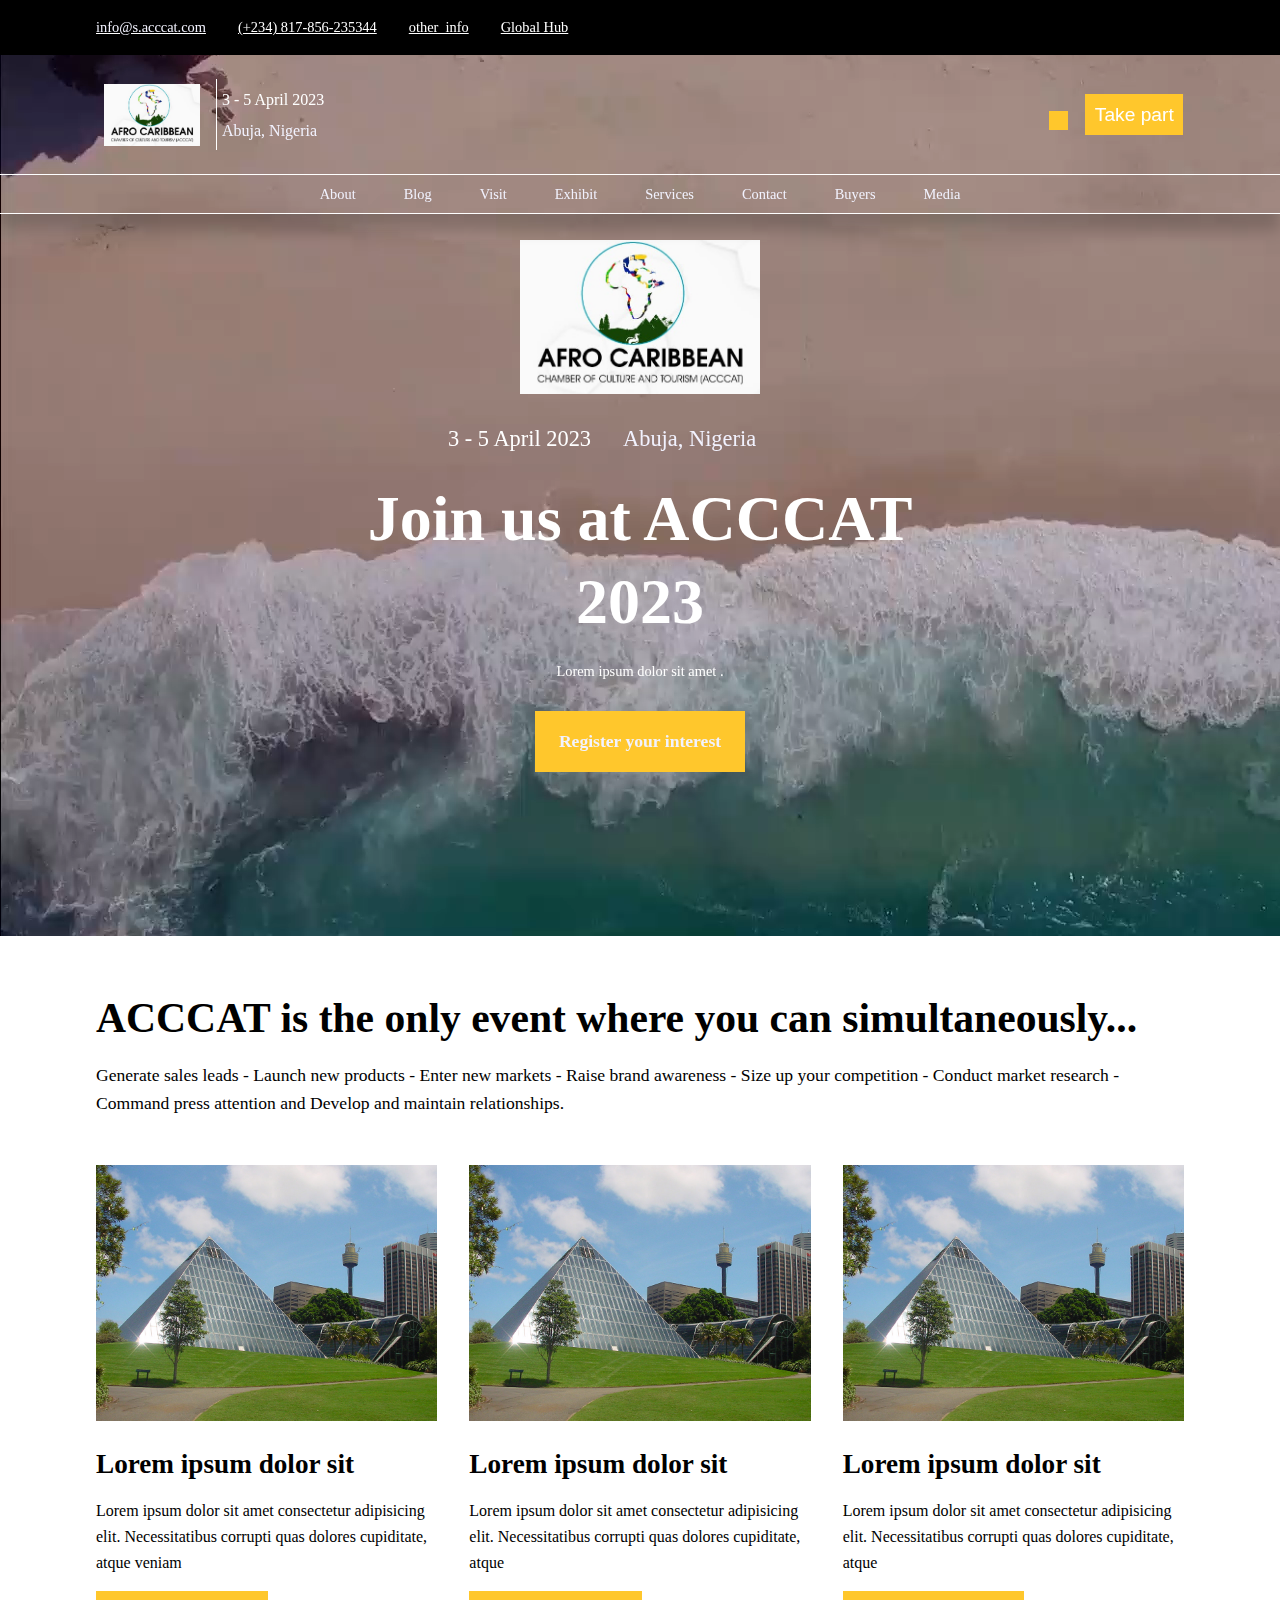
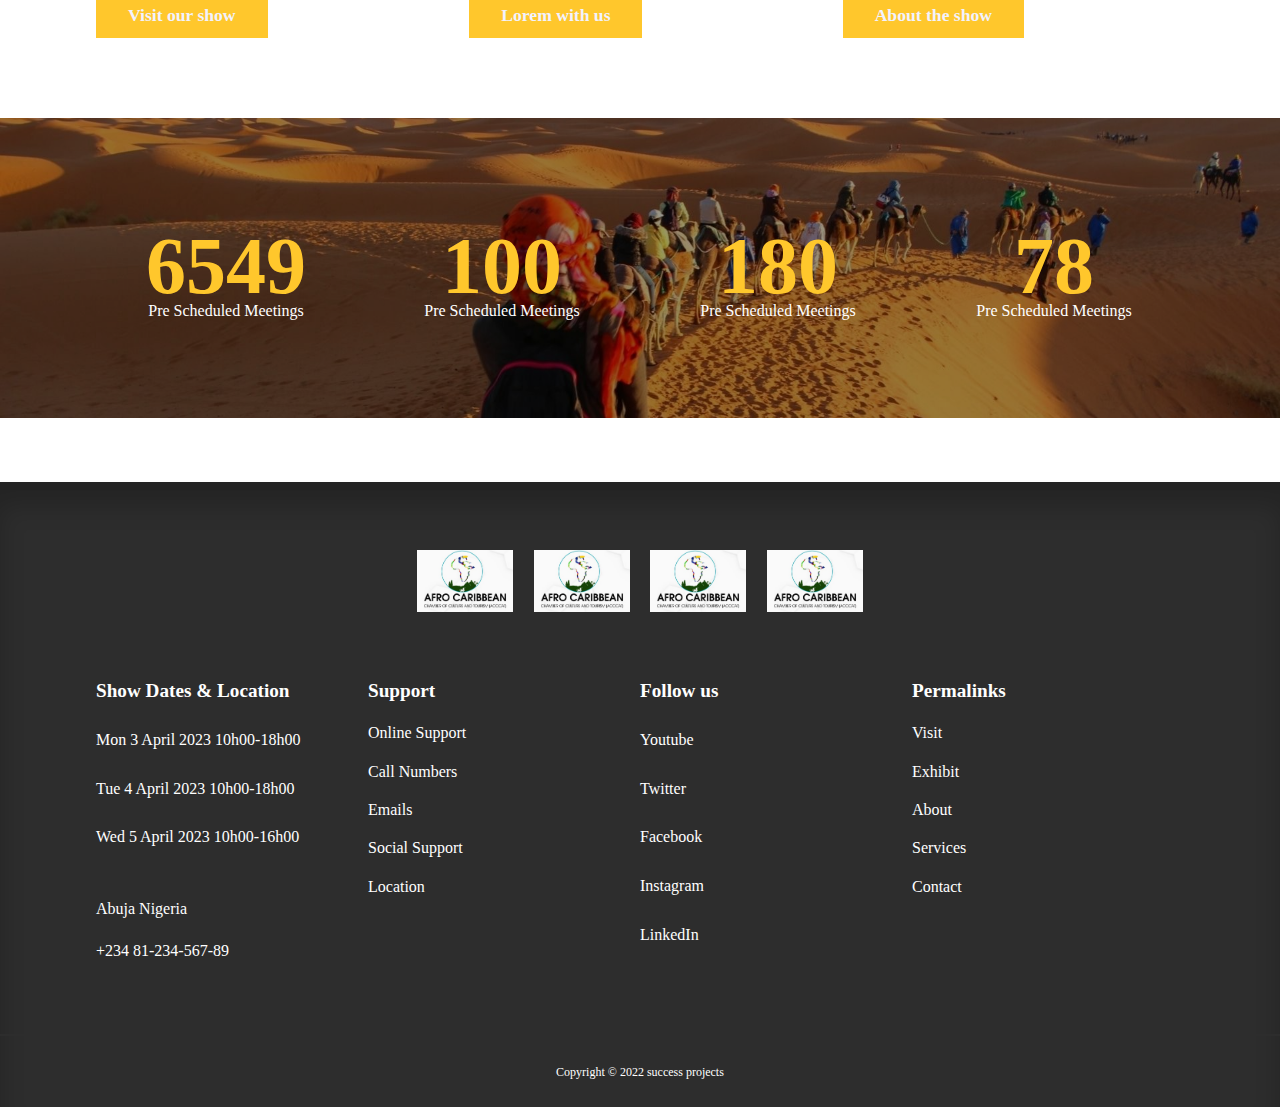
<file: index.html>
<!DOCTYPE html>
<html lang="en">

<head>
    <meta charset="UTF-8">
    <meta http-equiv="X-UA-Compatible" content="IE=edge">
    <meta name="viewport" content="width=device-width, initial-scale=1.0">
    <title>home</title>
    <!-- custom style sheet  -->
    <link rel="stylesheet" href="./css/style.css">
    <link rel="stylesheet" href="https://unicons.iconscout.com/release/v4.0.0/css/line.css">
</head>

<body>

    <div class="topbar_container">
        <button class="nav_btn-open">Expand &nbsp;<i class="uil uil-angle-down"></i></button>
        <button class="nav_btn-close">Close &nbsp;<i class="uil uil-angle-up"></i></button>
        <div class="topbar">
            <ul>
                <li>
                    <p><i class="uil uil-envelope"></i> <a href="#">info@s.acccat.com</a></p>
                </li>
                <li>
                    <p><i class="uil uil-phone"></i> (+234) 817-856-235344</p>
                </li>
                <li>
                    <p> other_info</p>
                </li>
                <li>
                    <p>Global Hub</p>
                </li>
            </ul>
        </div>
        <div class="logobar">
            <div class="logo_left">
                <button class="main-nav" id="open_nav-btn"><i class="uil uil-bars"></i></button>
                <button class="main-nav" id="close_nav-btn"><i class="uil uil-multiply"></i></button>
                <a href="index.html" class="nav_logo"><img src="./img/logo.jpg" alt=""></a>
                <ul class="topbar-info-2">
                    <li>
                        <p><i class="uil uil-calender"></i> 3 - 5 April 2023</p>
                    </li>
                    <li>
                        <p><i class="uil uil-map-marker"></i> <a href=""> Abuja, Nigeria</a></p>
                    </li>
                </ul>
            </div>
            <div class="nav-button">
                <button class="logo_btn"><i class="uil uil-heart-alt"></i></button>
                <button class="logo_btn">Take part</button>
            </div>
        </div>
        <nav>
            <div class="container nav_container">
                <ul class="nav_items">
                    <li><a href="./about.html">About</a></li>
                    <li><a href="./blog.html">Blog</a></li>
                    <li><a href="./signin.html">Visit</a></li>
                    <li><a href="./signin.html">Exhibit</a></li>
                    <li><a href="./services.html">Services</a></li>
                    <li><a href="./contact.html">Contact</a></li>
                    <li><a href="./signin.html">Buyers</a></li>
                    <li><a href="./signin.html">Media</a></li>
                </ul>

            </div>
        </nav>
    </div>
    <!-- ******************** End of Nav Section *********************** -->

    <section class="featured">
        <div class="featured_container">
            <video src="./img/WTMA20_Atlas_Video_Hero_1920x937 (1).mp4" autoplay="true"></video>
        </div>
        <div class="post_info">
            <a href="index.html" class="nav_log"><img src="./img/logo.jpg" alt=""></a>
            <ul class="topbar-info-3">
                <li>
                    <p><i class="uil uil-calender"></i> 3 - 5 April 2023</p>
                </li>
                <li>
                    <p><i class="uil uil-map-marker"></i> <a href=""> Abuja, Nigeria</a></p>
                </li>
            </ul>
            <h1>Join us at ACCCAT 2023</h1>
            <p>Lorem ipsum dolor sit amet . </p>

            <a href="./category-posts.html" class="category_button">Register your interest</a>
            <p><i class="uil uil-angle-down"></i></p>


        </div>
    </section>
    <!-- ******************** End OF FEATURED Section *********************** -->

<section>
    <div class="container contents">
        <h2>ACCCAT is the only event where you can simultaneously...</h2>
        <p>Generate sales leads - Launch new products - Enter new markets - Raise brand awareness - 
            Size up your competition - Conduct market research - 
            Command press attention and Develop and maintain relationships.</p>
    </div>
</section>



    <!-- ********************  POST Section *********************** -->
    <section class="posts">
        <div class="container posts_container">
            <article class="post">
                <div class="post_thumbnail">
                    <img src="./img/group.jpg">
                </div>
                <div class="post_info">
                    <h2 class="post_title"> Lorem ipsum dolor sit </h3>
                        <p class="post_body">
                            Lorem ipsum dolor sit amet consectetur adipisicing elit. Necessitatibus corrupti quas
                            dolores
                            cupiditate, atque veniam
                        </p>
                        <a href="" class="category_button">Visit our show</a>
                </div>
            </article>

            <article class="post">
                <div class="post_thumbnail">
                    <img src="./img/group.jpg">
                </div>
                <div class="post_info">
                    <h2 class="post_title"> Lorem ipsum dolor sit </h3>
                        <p class="post_body">
                            Lorem ipsum dolor sit amet consectetur adipisicing elit. Necessitatibus corrupti quas
                            dolores
                            cupiditate, atque
                        </p>
                        <a href="" class="category_button">Lorem with us</a>
                </div>
            </article>

            <article class="post">
                <div class="post_thumbnail">
                    <img src="./img/group.jpg">
                </div>
                <div class="post_info">
                    <h2 class="post_title"> Lorem ipsum dolor sit </h3>
                        <p class="post_body">
                            Lorem ipsum dolor sit amet consectetur adipisicing elit. Necessitatibus corrupti quas
                            dolores
                            cupiditate, atque
                        </p>
                        <a href="" class="category_button">About the show</a>
                </div>
            </article>


        </div>
    </section>
    <!-- ******************** End OF POST Section *********************** -->

    <!-- ********************  POST Section *********************** -->
    <section class="project">
        <div class="content">
        </div>
        <div class="project_container">
            <article class="pro">
                <div class="pro_count">
                    <h2>6549</h2>
                    <p>Pre Scheduled Meetings</p>
                </div>
            </article>
            <article class="pro">
                <div class="pro_count">
                    <h2>100</h2>
                    <p>Pre Scheduled Meetings</p>
                </div>
            </article>
            <article class="pro">
                <div class="pro_count">
                    <h2>180</h2>
                    <p>Pre Scheduled Meetings</p>
                </div>
            </article>
            <article class="pro">
                <div class="pro_count">
                    <h2>78</h2>
                    <p>Pre Scheduled Meetings</p>
                </div>
            </article>
        </div>
    </section>
    <!-- ******************** End OF POST Section *********************** -->

    <!-- <section class="category_buttons">
        <div class="container category_buttons-container">
            <a href="" class="category_button">Art</a>
            <a href="" class="category_button">Wid Life</a>
            <a href="" class="category_button">Science</a>
            <a href="" class="category_button">Technology</a>
            <a href="" class="category_button">Food</a>
            <a href="" class="category_button">Music</a>
        </div>
    </section> -->

    <!-- ******************** End OF CATEGORY BUTTONS *********************** -->




    <footer>
        <div class="footer_socials">
            <a href="index.html" class="nav_logo"><img src="./img/logo.jpg" alt=""></a>
            <a href="index.html" class="nav_logo"><img src="./img/logo.jpg" alt=""></a>
            <a href="index.html" class="nav_logo"><img src="./img/logo.jpg" alt=""></a>
            <a href="index.html" class="nav_logo"><img src="./img/logo.jpg" alt=""></a>
            
        </div>
        <div class="container footer_container">
            <article>
                <h4>Show Dates & Location</h4>
                <ul>
                    <li><a href="" target="_blank"><i class="uil uil-calender"></i> Mon 3 April 2023 10h00-18h00</a></li>
                    <li><a href="" target="_blank"><i class="uil uil-calender"></i> Tue 4 April 2023 10h00-18h00</a></li>
                    <li><a href="" target="_blank"><i class="uil uil-calender"></i> Wed 5 April 2023 10h00-16h00</a></li>
                    <br>
                    <li><a href="" target="_blank"><i class="uil uil-map-marker"> </i>Abuja Nigeria</a></li>
                    <li><i class="uil uil-phone-alt"></i> +234 81-234-567-89</li>
                </ul>
            </article>
            <article>
                <h4>Support</h4>
                <ul>
                    <li><a href="">Online Support</a></li>
                    <li><a href="">Call Numbers</a></li>
                    <li><a href="">Emails</a></li>
                    <li><a href="">Social Support</a></li>
                    <li><a href="">Location</a></li>
                </ul>
            </article>
            <article>
                <h4>Follow us</h4>
                <ul>
                    <li><a href="https://youtube.com" target="_blank"><i class="uil uil-youtube"></i> Youtube</a></li>
                    <li><a href="https://twitter.com" target="_blank"><i class="uil uil-twitter"></i> Twitter</a></li>
                    <li><a href="https://facebook.com" target="_blank"><i class="uil uil-facebook-f "></i> Facebook</a></li>
                    <li> <a href="https://instagram.com" target="_blank"><i class="uil uil-instagram-alt"></i> Instagram</a></li>
                    <li><a href="https://linkedin.com" target="_blank"><i class="uil uil-linkedin"></i> LinkedIn</a></li>
                </ul>
            </article>
            <article>
                <h4>Permalinks</h4>
                <ul>
                    <li><a href="">Visit</a></li>
                    <li><a href="">Exhibit</a></li>
                    <li><a href="">About</a></li>
                    <li><a href="">Services</a></li>
                    <li><a href="">Contact</a></li>
                </ul>
            </article>
        </div>
        <div class="footer_copyright">
            <small>Copyright &copy; 2022 success projects</small>
        </div>
    </footer>

    <script src="./js/main.js"></script>
</body>

</html>
</file>
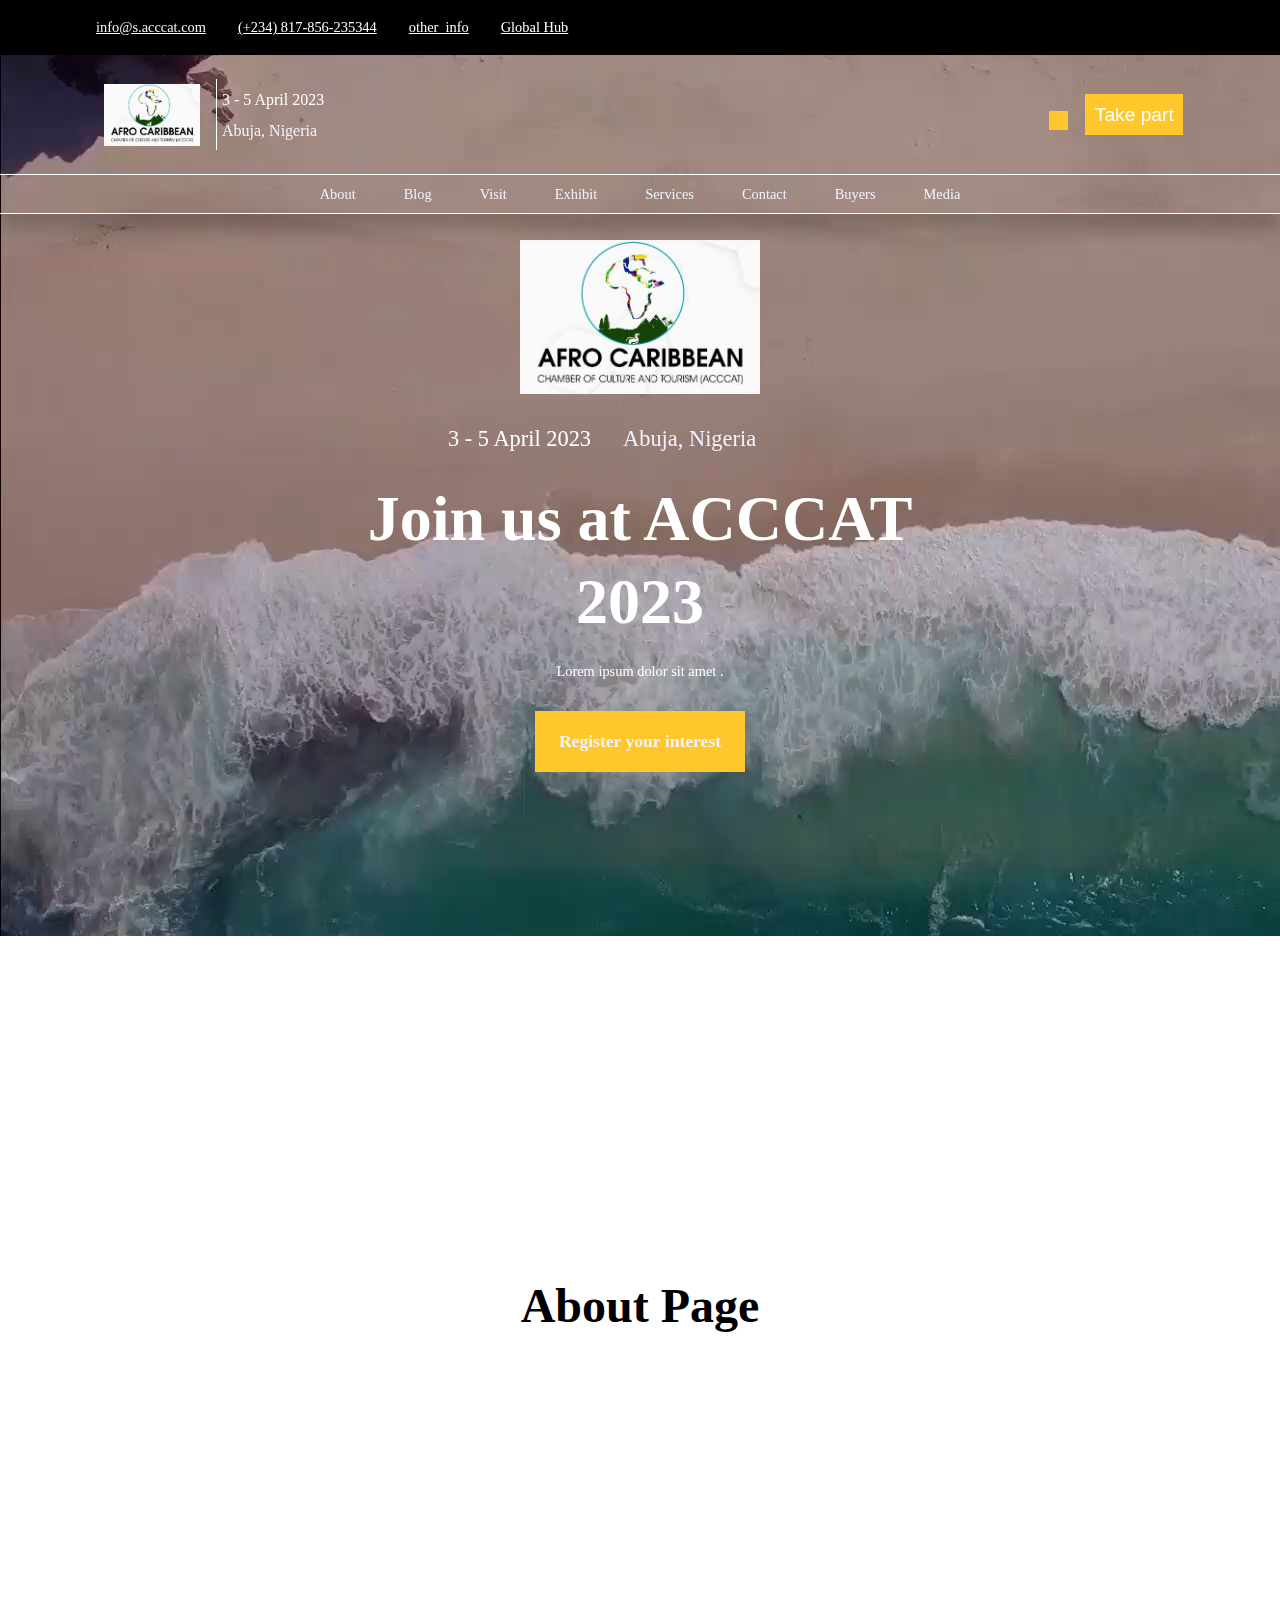
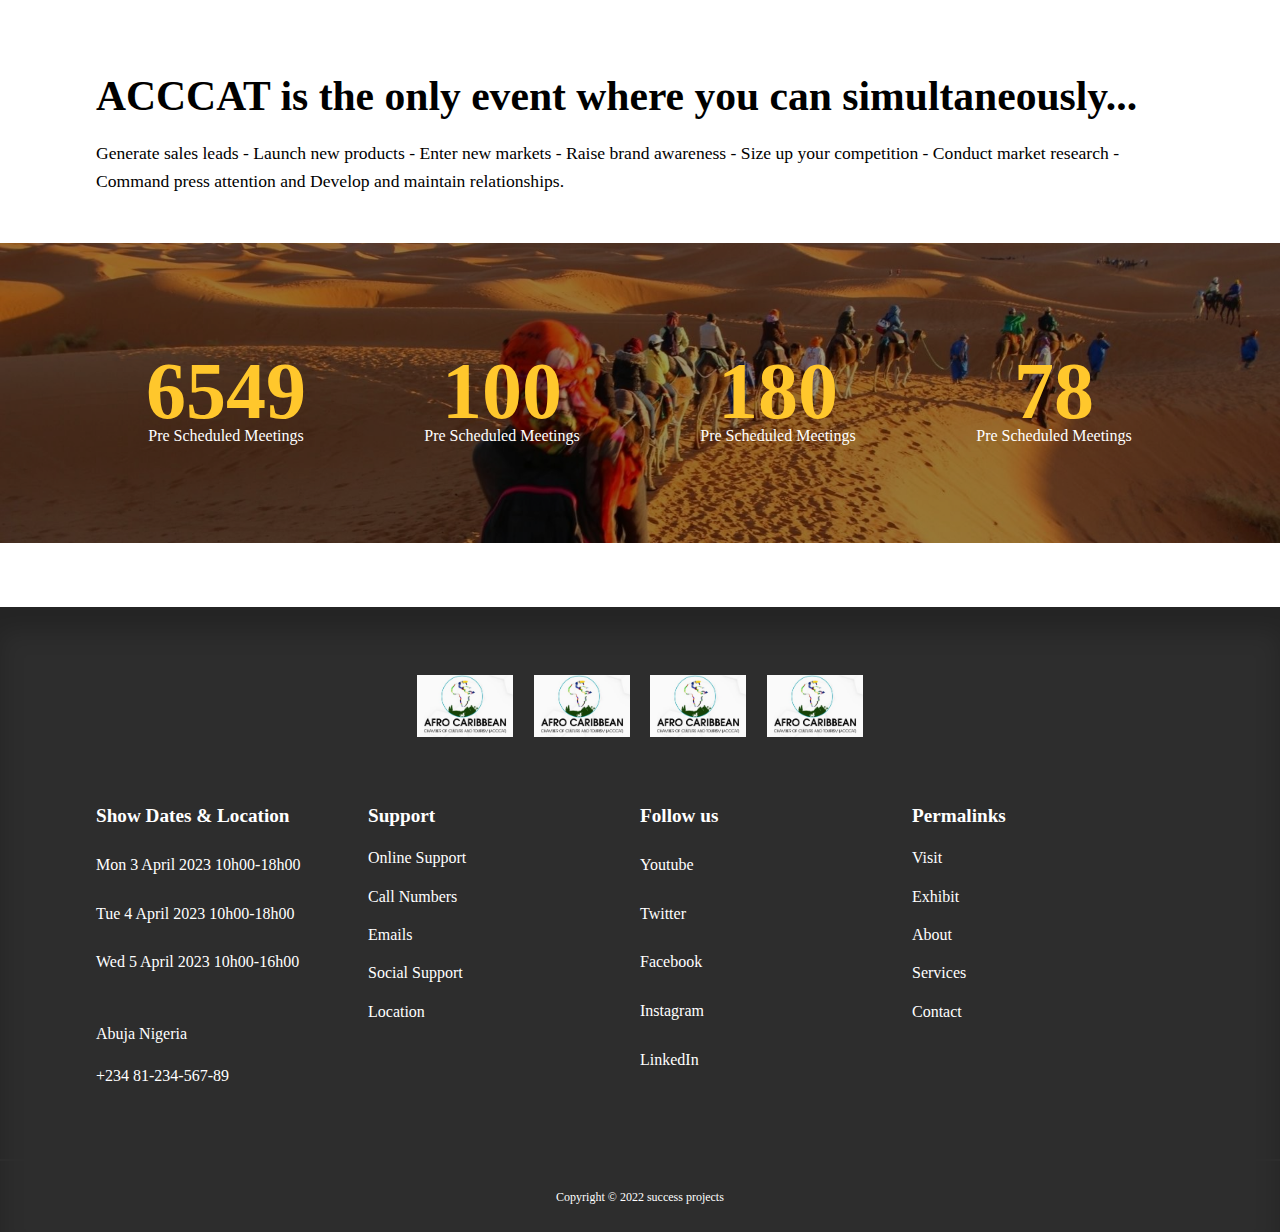
<file: about.html>
<!DOCTYPE html>
<html lang="en">

<head>
    <meta charset="UTF-8">
    <meta http-equiv="X-UA-Compatible" content="IE=edge">
    <meta name="viewport" content="width=device-width, initial-scale=1.0">
    <title>about</title>
    <!-- custom style sheet  -->
    <link rel="stylesheet" href="./css/style.css">
    <link rel="stylesheet" href="https://unicons.iconscout.com/release/v4.0.0/css/line.css">
</head>

<body>

    <div class="topbar_container">
        <button class="nav_btn-open">Expand &nbsp;<i class="uil uil-angle-down"></i></button>
        <button class="nav_btn-close">Close &nbsp;<i class="uil uil-angle-up"></i></button>
        <div class="topbar">
            <ul>
                <li>
                    <p><i class="uil uil-envelope"></i> <a href="#">info@s.acccat.com</a></p>
                </li>
                <li>
                    <p><i class="uil uil-phone"></i> (+234) 817-856-235344</p>
                </li>
                <li>
                    <p> other_info</p>
                </li>
                <li>
                    <p>Global Hub</p>
                </li>
            </ul>
        </div>
        <div class="logobar">
            <div class="logo_left">
                <button class="main-nav" id="open_nav-btn"><i class="uil uil-bars"></i></button>
                <button class="main-nav" id="close_nav-btn"><i class="uil uil-multiply"></i></button>
                <a href="index.html" class="nav_logo"><img src="./img/logo.jpg" alt=""></a>
                <ul class="topbar-info-2">
                    <li>
                        <p><i class="uil uil-calender"></i> 3 - 5 April 2023</p>
                    </li>
                    <li>
                        <p><i class="uil uil-map-marker"></i> <a href=""> Abuja, Nigeria</a></p>
                    </li>
                </ul>
            </div>
            <div class="nav-button">
                <button class="logo_btn"><i class="uil uil-heart-alt"></i></button>
                <button class="logo_btn">Take part</button>
            </div>
        </div>
        <nav>
            <div class="container nav_container">
                <ul class="nav_items">
                    <li><a href="./about.html">About</a></li>
                    <li><a href="./blog.html">Blog</a></li>
                    <li><a href="./signin.html">Visit</a></li>
                    <li><a href="./signin.html">Exhibit</a></li>
                    <li><a href="./services.html">Services</a></li>
                    <li><a href="./contact.html">Contact</a></li>
                    <li><a href="./signin.html">Buyers</a></li>
                    <li><a href="./signin.html">Media</a></li>
                </ul>

            </div>
        </nav>
    </div>
    <!-- ******************** End of Nav Section *********************** -->

    <section class="featured">
        <div class="featured_container">
            <video src="./img/WTMA20_Atlas_Video_Hero_1920x937 (1).mp4" autoplay="true"></video>
        </div>
        <div class="post_info">
            <a href="index.html" class="nav_log"><img src="./img/logo.jpg" alt=""></a>
            <ul class="topbar-info-3">
                <li>
                    <p><i class="uil uil-calender"></i> 3 - 5 April 2023</p>
                </li>
                <li>
                    <p><i class="uil uil-map-marker"></i> <a href=""> Abuja, Nigeria</a></p>
                </li>
            </ul>
            <h1>Join us at ACCCAT 2023</h1>
            <p>Lorem ipsum dolor sit amet . </p>

            <a href="./category-posts.html" class="category_button">Register your interest</a>
            <p><i class="uil uil-angle-down"></i></p>


        </div>
    </section>
    <!-- ******************** End OF FEATURED Section *********************** -->

    <section class="empty_page">
        <h1>About Page</h1>
       </section>
      


<section>
    <div class="container contents">
        <h2>ACCCAT is the only event where you can simultaneously...</h2>
        <p>Generate sales leads - Launch new products - Enter new markets - Raise brand awareness - 
            Size up your competition - Conduct market research - 
            Command press attention and Develop and maintain relationships.</p>
    </div>
</section>


    <!-- ********************  POST Section *********************** -->
    <section class="project">
        <div class="content">
        </div>
        <div class="project_container">
            <article class="pro">
                <div class="pro_count">
                    <h2>6549</h2>
                    <p>Pre Scheduled Meetings</p>
                </div>
            </article>
            <article class="pro">
                <div class="pro_count">
                    <h2>100</h2>
                    <p>Pre Scheduled Meetings</p>
                </div>
            </article>
            <article class="pro">
                <div class="pro_count">
                    <h2>180</h2>
                    <p>Pre Scheduled Meetings</p>
                </div>
            </article>
            <article class="pro">
                <div class="pro_count">
                    <h2>78</h2>
                    <p>Pre Scheduled Meetings</p>
                </div>
            </article>
        </div>
    </section>
   <!-- ******************** End of Nav Section *********************** -->

  

    <!-- ******************** End OF CATEGORY BUTTONS *********************** -->




    <footer>
        <div class="footer_socials">
            <a href="index.html" class="nav_logo"><img src="./img/logo.jpg" alt=""></a>
            <a href="index.html" class="nav_logo"><img src="./img/logo.jpg" alt=""></a>
            <a href="index.html" class="nav_logo"><img src="./img/logo.jpg" alt=""></a>
            <a href="index.html" class="nav_logo"><img src="./img/logo.jpg" alt=""></a>
            
        </div>
        <div class="container footer_container">
            <article>
                <h4>Show Dates & Location</h4>
                <ul>
                    <li><a href="" target="_blank"><i class="uil uil-calender"></i> Mon 3 April 2023 10h00-18h00</a></li>
                    <li><a href="" target="_blank"><i class="uil uil-calender"></i> Tue 4 April 2023 10h00-18h00</a></li>
                    <li><a href="" target="_blank"><i class="uil uil-calender"></i> Wed 5 April 2023 10h00-16h00</a></li>
                    <br>
                    <li><a href="" target="_blank"><i class="uil uil-map-marker"> </i>Abuja Nigeria</a></li>
                    <li><i class="uil uil-phone-alt"></i> +234 81-234-567-89</li>
                </ul>
            </article>
            <article>
                <h4>Support</h4>
                <ul>
                    <li><a href="">Online Support</a></li>
                    <li><a href="">Call Numbers</a></li>
                    <li><a href="">Emails</a></li>
                    <li><a href="">Social Support</a></li>
                    <li><a href="">Location</a></li>
                </ul>
            </article>
            <article>
                <h4>Follow us</h4>
                <ul>
                    <li><a href="https://youtube.com" target="_blank"><i class="uil uil-youtube"></i> Youtube</a></li>
                    <li><a href="https://twitter.com" target="_blank"><i class="uil uil-twitter"></i> Twitter</a></li>
                    <li><a href="https://facebook.com" target="_blank"><i class="uil uil-facebook-f "></i> Facebook</a></li>
                    <li> <a href="https://instagram.com" target="_blank"><i class="uil uil-instagram-alt"></i> Instagram</a></li>
                    <li><a href="https://linkedin.com" target="_blank"><i class="uil uil-linkedin"></i> LinkedIn</a></li>
                </ul>
            </article>
            <article>
                <h4>Permalinks</h4>
                <ul>
                    <li><a href="">Visit</a></li>
                    <li><a href="">Exhibit</a></li>
                    <li><a href="">About</a></li>
                    <li><a href="">Services</a></li>
                    <li><a href="">Contact</a></li>
                </ul>
            </article>
        </div>
        <div class="footer_copyright">
            <small>Copyright &copy; 2022 success projects</small>
        </div>
    </footer>

    <script src="./js/main.js"></script>
</body>

</html>
</file>
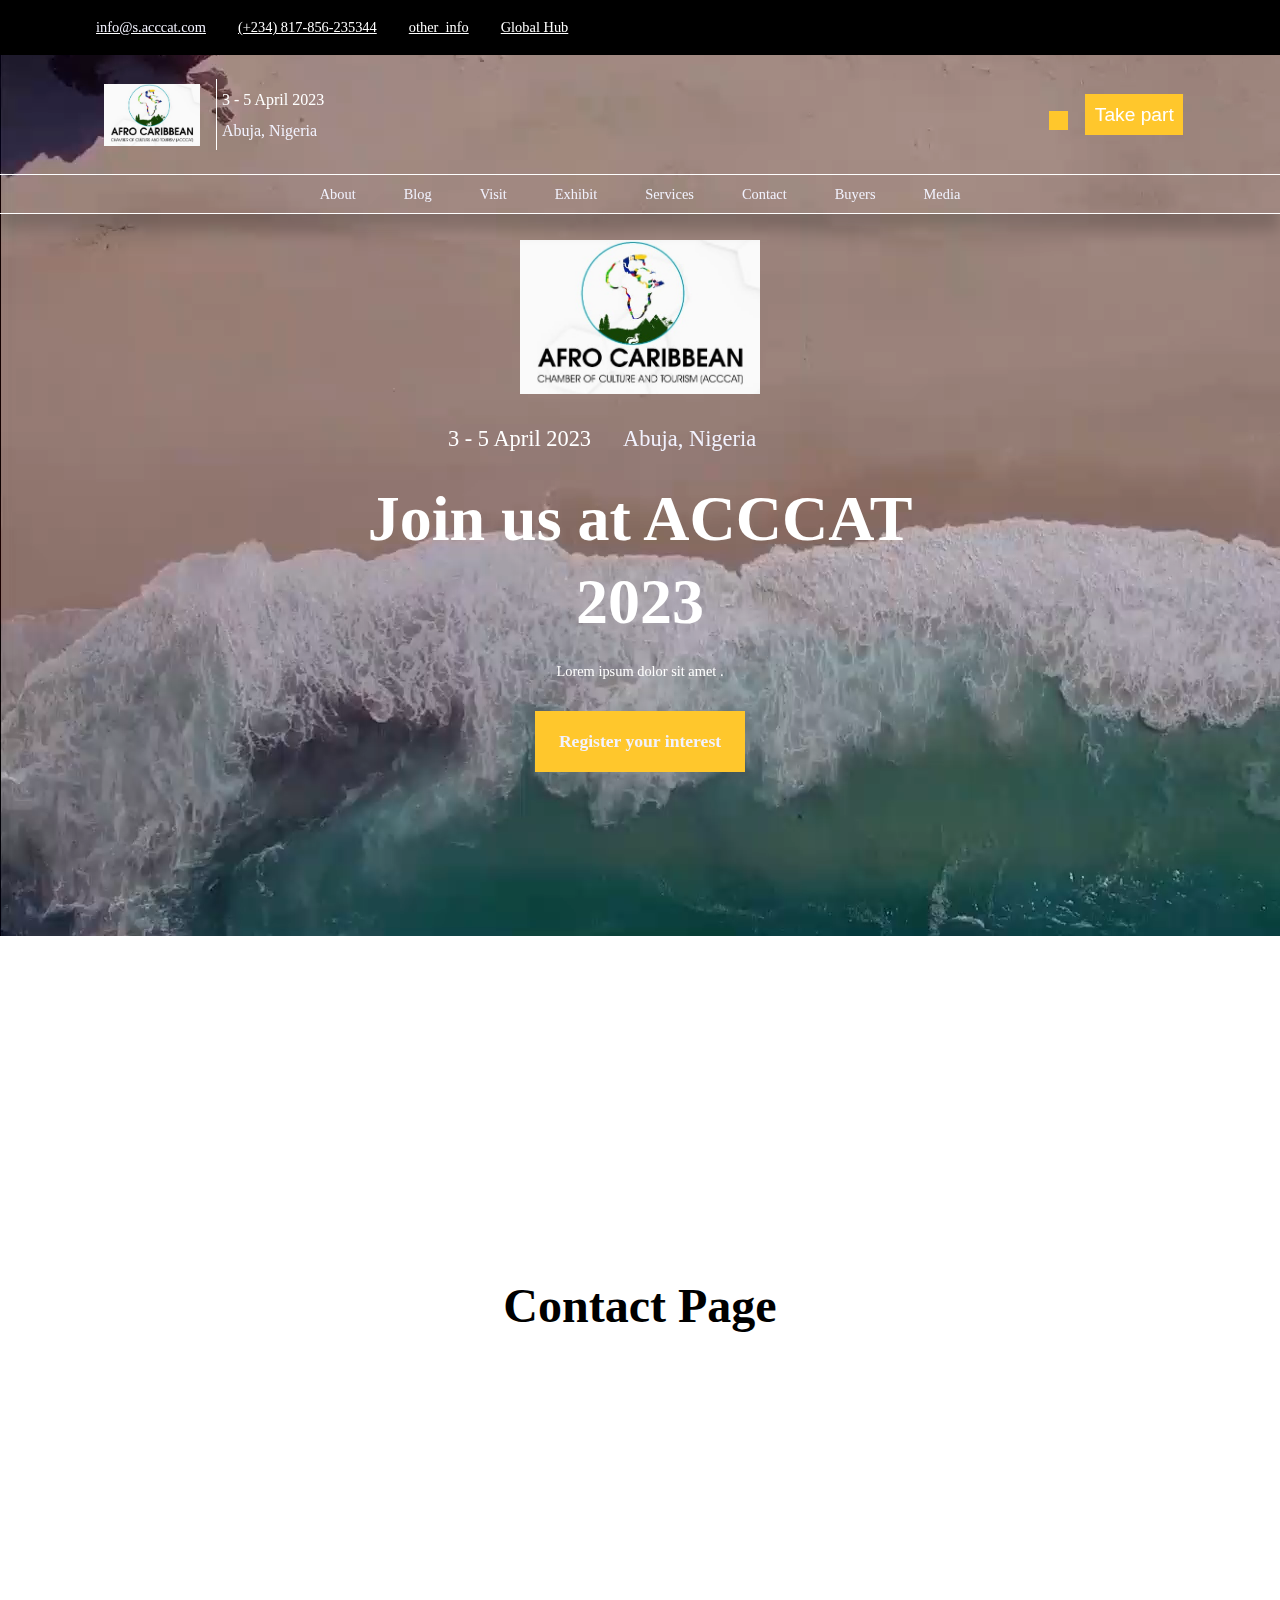
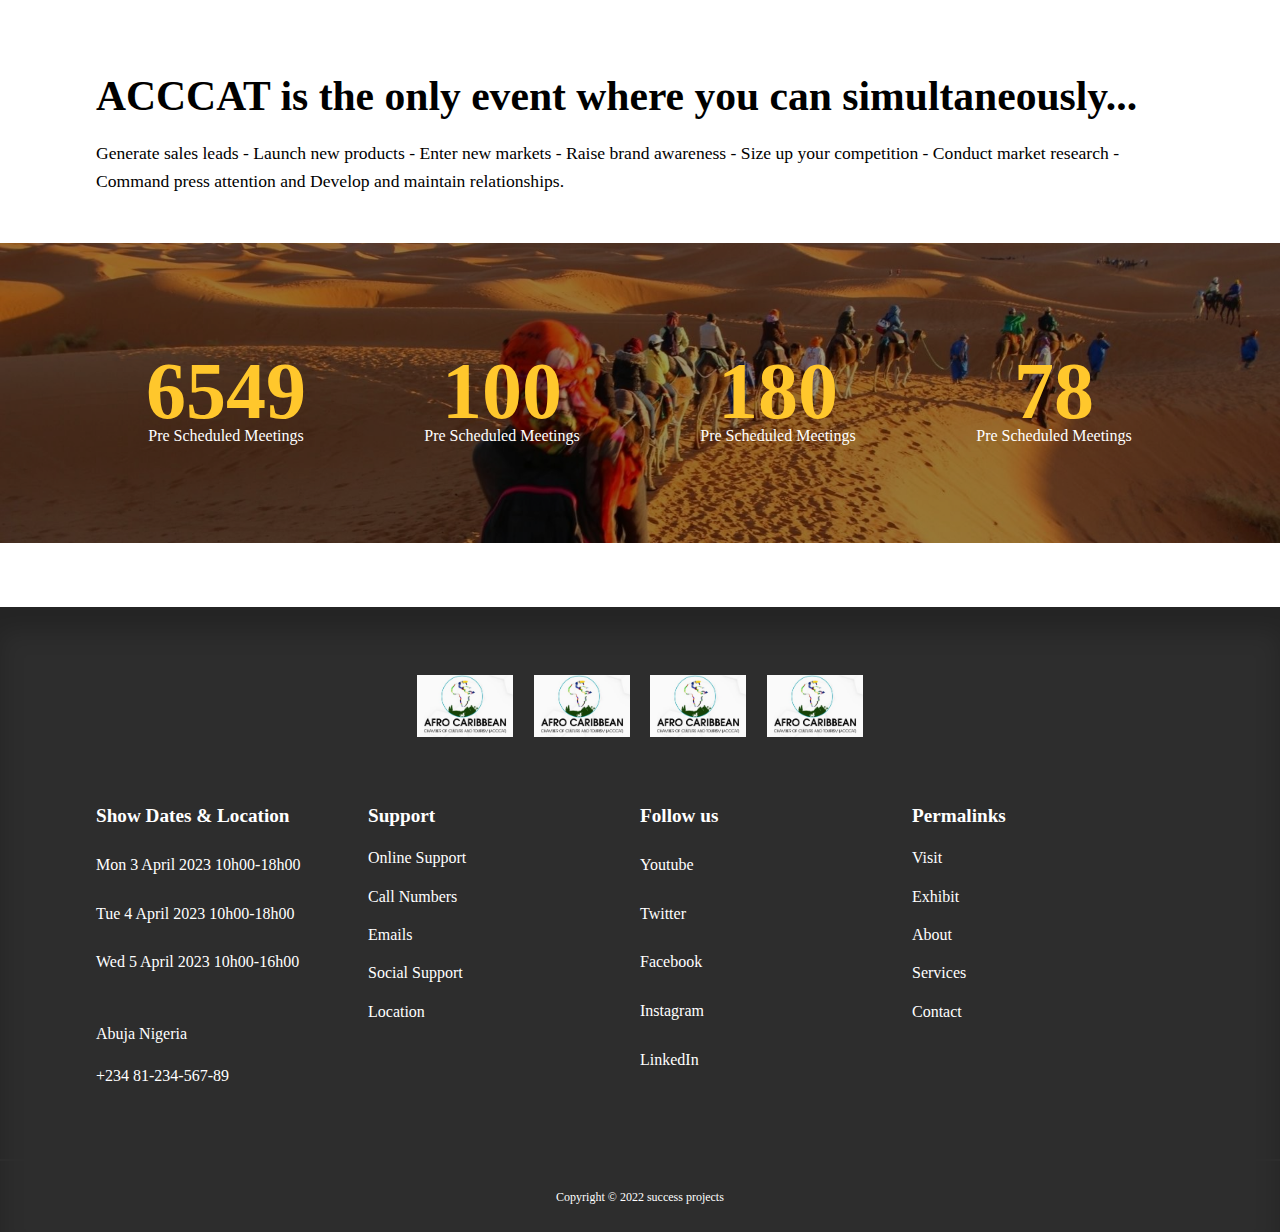
<file: contact.html>
<!DOCTYPE html>
<html lang="en">

<head>
    <meta charset="UTF-8">
    <meta http-equiv="X-UA-Compatible" content="IE=edge">
    <meta name="viewport" content="width=device-width, initial-scale=1.0">
    <title>contact</title>
    <!-- custom style sheet  -->
    <link rel="stylesheet" href="./css/style.css">
    <link rel="stylesheet" href="https://unicons.iconscout.com/release/v4.0.0/css/line.css">
</head>

<body>

    <div class="topbar_container">
        <button class="nav_btn-open">Expand &nbsp;<i class="uil uil-angle-down"></i></button>
        <button class="nav_btn-close">Close &nbsp;<i class="uil uil-angle-up"></i></button>
        <div class="topbar">
            <ul>
                <li>
                    <p><i class="uil uil-envelope"></i> <a href="#">info@s.acccat.com</a></p>
                </li>
                <li>
                    <p><i class="uil uil-phone"></i> (+234) 817-856-235344</p>
                </li>
                <li>
                    <p> other_info</p>
                </li>
                <li>
                    <p>Global Hub</p>
                </li>
            </ul>
        </div>
        <div class="logobar">
            <div class="logo_left">
                <button class="main-nav" id="open_nav-btn"><i class="uil uil-bars"></i></button>
                <button class="main-nav" id="close_nav-btn"><i class="uil uil-multiply"></i></button>
                <a href="index.html" class="nav_logo"><img src="./img/logo.jpg" alt=""></a>
                <ul class="topbar-info-2">
                    <li>
                        <p><i class="uil uil-calender"></i> 3 - 5 April 2023</p>
                    </li>
                    <li>
                        <p><i class="uil uil-map-marker"></i> <a href=""> Abuja, Nigeria</a></p>
                    </li>
                </ul>
            </div>
            <div class="nav-button">
                <button class="logo_btn"><i class="uil uil-heart-alt"></i></button>
                <button class="logo_btn">Take part</button>
            </div>
        </div>
        <nav>
            <div class="container nav_container">
                <ul class="nav_items">
                    <li><a href="./about.html">About</a></li>
                    <li><a href="./blog.html">Blog</a></li>
                    <li><a href="./signin.html">Visit</a></li>
                    <li><a href="./signin.html">Exhibit</a></li>
                    <li><a href="./services.html">Services</a></li>
                    <li><a href="./contact.html">Contact</a></li>
                    <li><a href="./signin.html">Buyers</a></li>
                    <li><a href="./signin.html">Media</a></li>
                </ul>

            </div>
        </nav>
    </div>
    <!-- ******************** End of Nav Section *********************** -->

    <section class="featured">
        <div class="featured_container">
            <video src="./img/WTMA20_Atlas_Video_Hero_1920x937 (1).mp4" autoplay="true"></video>
        </div>
        <div class="post_info">
            <a href="index.html" class="nav_log"><img src="./img/logo.jpg" alt=""></a>
            <ul class="topbar-info-3">
                <li>
                    <p><i class="uil uil-calender"></i> 3 - 5 April 2023</p>
                </li>
                <li>
                    <p><i class="uil uil-map-marker"></i> <a href=""> Abuja, Nigeria</a></p>
                </li>
            </ul>
            <h1>Join us at ACCCAT 2023</h1>
            <p>Lorem ipsum dolor sit amet . </p>

            <a href="./category-posts.html" class="category_button">Register your interest</a>
            <p><i class="uil uil-angle-down"></i></p>


        </div>
    </section>
    <!-- ******************** End OF FEATURED Section *********************** -->

    <section class="empty_page">
        <h1>Contact Page</h1>
       </section>
      


<section>
    <div class="container contents">
        <h2>ACCCAT is the only event where you can simultaneously...</h2>
        <p>Generate sales leads - Launch new products - Enter new markets - Raise brand awareness - 
            Size up your competition - Conduct market research - 
            Command press attention and Develop and maintain relationships.</p>
    </div>
</section>


    <!-- ********************  POST Section *********************** -->
    <section class="project">
        <div class="content">
        </div>
        <div class="project_container">
            <article class="pro">
                <div class="pro_count">
                    <h2>6549</h2>
                    <p>Pre Scheduled Meetings</p>
                </div>
            </article>
            <article class="pro">
                <div class="pro_count">
                    <h2>100</h2>
                    <p>Pre Scheduled Meetings</p>
                </div>
            </article>
            <article class="pro">
                <div class="pro_count">
                    <h2>180</h2>
                    <p>Pre Scheduled Meetings</p>
                </div>
            </article>
            <article class="pro">
                <div class="pro_count">
                    <h2>78</h2>
                    <p>Pre Scheduled Meetings</p>
                </div>
            </article>
        </div>
    </section>
   <!-- ******************** End of Nav Section *********************** -->

  

    <!-- ******************** End OF CATEGORY BUTTONS *********************** -->




    <footer>
        <div class="footer_socials">
            <a href="index.html" class="nav_logo"><img src="./img/logo.jpg" alt=""></a>
            <a href="index.html" class="nav_logo"><img src="./img/logo.jpg" alt=""></a>
            <a href="index.html" class="nav_logo"><img src="./img/logo.jpg" alt=""></a>
            <a href="index.html" class="nav_logo"><img src="./img/logo.jpg" alt=""></a>
            
        </div>
        <div class="container footer_container">
            <article>
                <h4>Show Dates & Location</h4>
                <ul>
                    <li><a href="" target="_blank"><i class="uil uil-calender"></i> Mon 3 April 2023 10h00-18h00</a></li>
                    <li><a href="" target="_blank"><i class="uil uil-calender"></i> Tue 4 April 2023 10h00-18h00</a></li>
                    <li><a href="" target="_blank"><i class="uil uil-calender"></i> Wed 5 April 2023 10h00-16h00</a></li>
                    <br>
                    <li><a href="" target="_blank"><i class="uil uil-map-marker"> </i>Abuja Nigeria</a></li>
                    <li><i class="uil uil-phone-alt"></i> +234 81-234-567-89</li>
                </ul>
            </article>
            <article>
                <h4>Support</h4>
                <ul>
                    <li><a href="">Online Support</a></li>
                    <li><a href="">Call Numbers</a></li>
                    <li><a href="">Emails</a></li>
                    <li><a href="">Social Support</a></li>
                    <li><a href="">Location</a></li>
                </ul>
            </article>
            <article>
                <h4>Follow us</h4>
                <ul>
                    <li><a href="https://youtube.com" target="_blank"><i class="uil uil-youtube"></i> Youtube</a></li>
                    <li><a href="https://twitter.com" target="_blank"><i class="uil uil-twitter"></i> Twitter</a></li>
                    <li><a href="https://facebook.com" target="_blank"><i class="uil uil-facebook-f "></i> Facebook</a></li>
                    <li> <a href="https://instagram.com" target="_blank"><i class="uil uil-instagram-alt"></i> Instagram</a></li>
                    <li><a href="https://linkedin.com" target="_blank"><i class="uil uil-linkedin"></i> LinkedIn</a></li>
                </ul>
            </article>
            <article>
                <h4>Permalinks</h4>
                <ul>
                    <li><a href="">Visit</a></li>
                    <li><a href="">Exhibit</a></li>
                    <li><a href="">About</a></li>
                    <li><a href="">Services</a></li>
                    <li><a href="">Contact</a></li>
                </ul>
            </article>
        </div>
        <div class="footer_copyright">
            <small>Copyright &copy; 2022 success projects</small>
        </div>
    </footer>

    <script src="./js/main.js"></script>
</body>

</html>
</file>
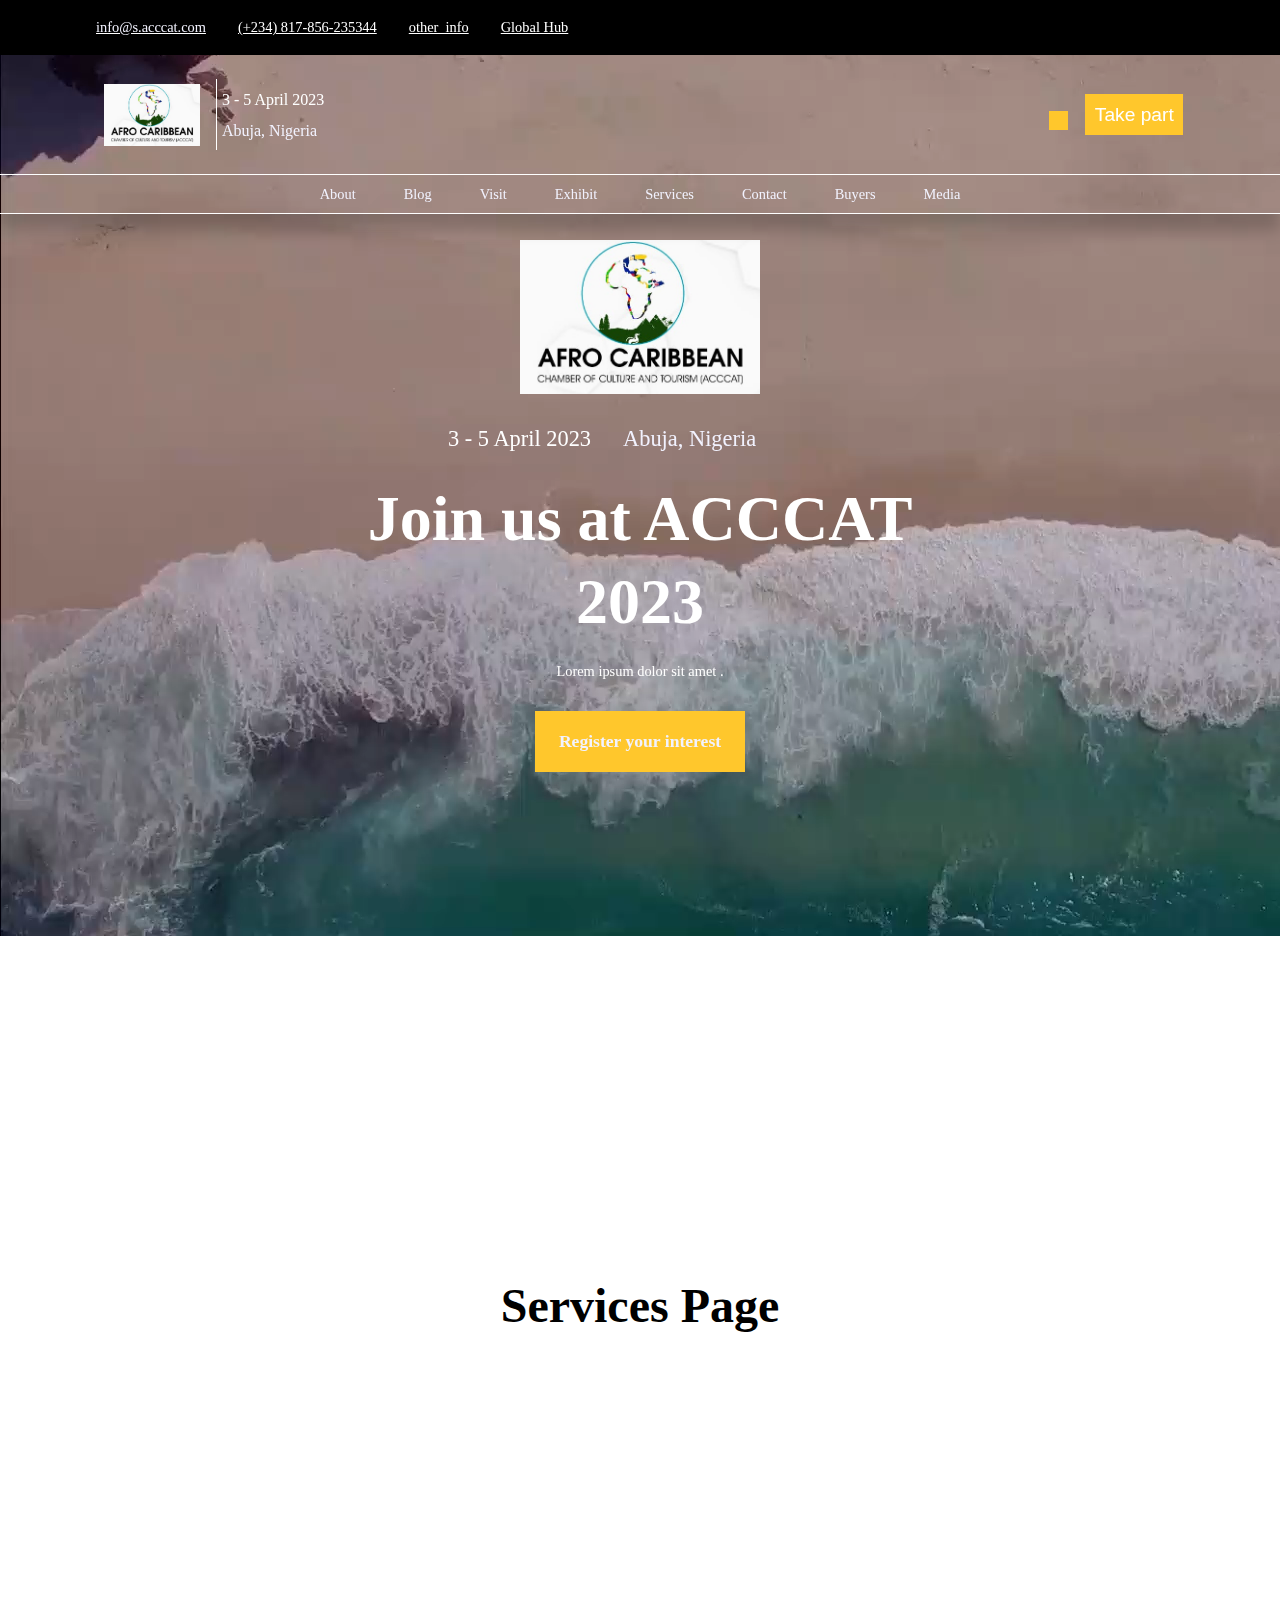
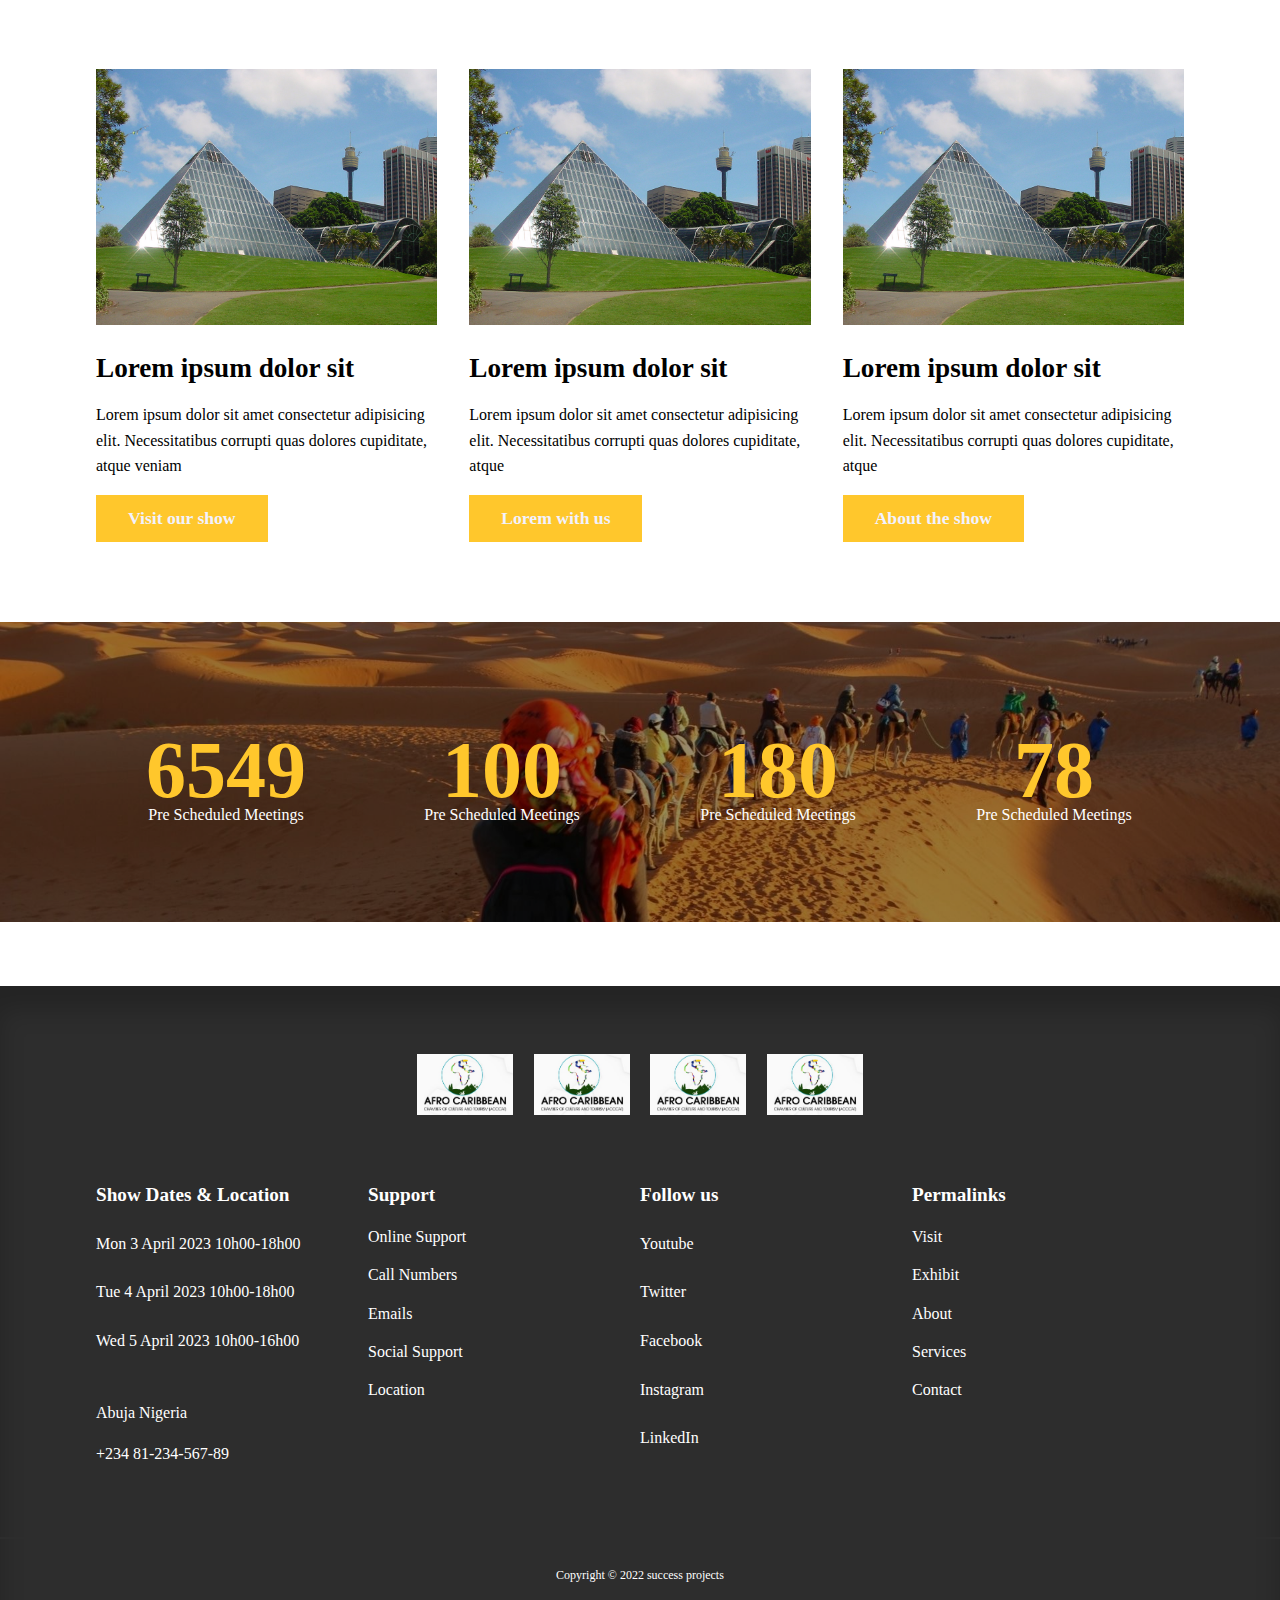
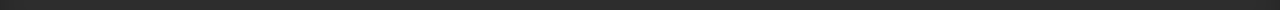
<file: services.html>
<!DOCTYPE html>
<html lang="en">

<head>
    <meta charset="UTF-8">
    <meta http-equiv="X-UA-Compatible" content="IE=edge">
    <meta name="viewport" content="width=device-width, initial-scale=1.0">
    <title>services</title>
    <!-- custom style sheet  -->
    <link rel="stylesheet" href="./css/style.css">
    <link rel="stylesheet" href="https://unicons.iconscout.com/release/v4.0.0/css/line.css">
</head>

<body>

    <div class="topbar_container">
        <button class="nav_btn-open">Expand &nbsp;<i class="uil uil-angle-down"></i></button>
        <button class="nav_btn-close">Close &nbsp;<i class="uil uil-angle-up"></i></button>
        <div class="topbar">
            <ul>
                <li>
                    <p><i class="uil uil-envelope"></i> <a href="#">info@s.acccat.com</a></p>
                </li>
                <li>
                    <p><i class="uil uil-phone"></i> (+234) 817-856-235344</p>
                </li>
                <li>
                    <p> other_info</p>
                </li>
                <li>
                    <p>Global Hub</p>
                </li>
            </ul>
        </div>
        <div class="logobar">
            <div class="logo_left">
                <button class="main-nav" id="open_nav-btn"><i class="uil uil-bars"></i></button>
                <button class="main-nav" id="close_nav-btn"><i class="uil uil-multiply"></i></button>
                <a href="index.html" class="nav_logo"><img src="./img/logo.jpg" alt=""></a>
                <ul class="topbar-info-2">
                    <li>
                        <p><i class="uil uil-calender"></i> 3 - 5 April 2023</p>
                    </li>
                    <li>
                        <p><i class="uil uil-map-marker"></i> <a href=""> Abuja, Nigeria</a></p>
                    </li>
                </ul>
            </div>
            <div class="nav-button">
                <button class="logo_btn"><i class="uil uil-heart-alt"></i></button>
                <button class="logo_btn">Take part</button>
            </div>
        </div>
        <nav>
            <div class="container nav_container">
                <ul class="nav_items">
                    <li><a href="./about.html">About</a></li>
                    <li><a href="./blog.html">Blog</a></li>
                    <li><a href="./signin.html">Visit</a></li>
                    <li><a href="./signin.html">Exhibit</a></li>
                    <li><a href="./services.html">Services</a></li>
                    <li><a href="./contact.html">Contact</a></li>
                    <li><a href="./signin.html">Buyers</a></li>
                    <li><a href="./signin.html">Media</a></li>
                </ul>

            </div>
        </nav>
    </div>
    <!-- ******************** End of Nav Section *********************** -->

    <section class="featured">
        <div class="featured_container">
            <video src="./img/WTMA20_Atlas_Video_Hero_1920x937 (1).mp4" autoplay="true"></video>
        </div>
        <div class="post_info">
            <a href="index.html" class="nav_log"><img src="./img/logo.jpg" alt=""></a>
            <ul class="topbar-info-3">
                <li>
                    <p><i class="uil uil-calender"></i> 3 - 5 April 2023</p>
                </li>
                <li>
                    <p><i class="uil uil-map-marker"></i> <a href=""> Abuja, Nigeria</a></p>
                </li>
            </ul>
            <h1>Join us at ACCCAT 2023</h1>
            <p>Lorem ipsum dolor sit amet . </p>

            <a href="./category-posts.html" class="category_button">Register your interest</a>
            <p><i class="uil uil-angle-down"></i></p>


        </div>
    </section>
    <!-- ******************** End OF FEATURED Section *********************** -->

    <section class="empty_page">
        <h1>Services Page</h1>
       </section>
      

    <!-- ********************  POST Section *********************** -->
    <section class="posts">
        <div class="container posts_container">
            <article class="post">
                <div class="post_thumbnail">
                    <img src="./img/group.jpg">
                </div>
                <div class="post_info">
                    <h2 class="post_title"> Lorem ipsum dolor sit </h3>
                        <p class="post_body">
                            Lorem ipsum dolor sit amet consectetur adipisicing elit. Necessitatibus corrupti quas
                            dolores
                            cupiditate, atque veniam
                        </p>
                        <a href="" class="category_button">Visit our show</a>
                </div>
            </article>

            <article class="post">
                <div class="post_thumbnail">
                    <img src="./img/group.jpg">
                </div>
                <div class="post_info">
                    <h2 class="post_title"> Lorem ipsum dolor sit </h3>
                        <p class="post_body">
                            Lorem ipsum dolor sit amet consectetur adipisicing elit. Necessitatibus corrupti quas
                            dolores
                            cupiditate, atque
                        </p>
                        <a href="" class="category_button">Lorem with us</a>
                </div>
            </article>

            <article class="post">
                <div class="post_thumbnail">
                    <img src="./img/group.jpg">
                </div>
                <div class="post_info">
                    <h2 class="post_title"> Lorem ipsum dolor sit </h3>
                        <p class="post_body">
                            Lorem ipsum dolor sit amet consectetur adipisicing elit. Necessitatibus corrupti quas
                            dolores
                            cupiditate, atque
                        </p>
                        <a href="" class="category_button">About the show</a>
                </div>
            </article>


        </div>
    </section>
    <!-- ******************** End OF POST Section *********************** -->


    <!-- ********************  POST Section *********************** -->
    <section class="project">
        <div class="content">
        </div>
        <div class="project_container">
            <article class="pro">
                <div class="pro_count">
                    <h2>6549</h2>
                    <p>Pre Scheduled Meetings</p>
                </div>
            </article>
            <article class="pro">
                <div class="pro_count">
                    <h2>100</h2>
                    <p>Pre Scheduled Meetings</p>
                </div>
            </article>
            <article class="pro">
                <div class="pro_count">
                    <h2>180</h2>
                    <p>Pre Scheduled Meetings</p>
                </div>
            </article>
            <article class="pro">
                <div class="pro_count">
                    <h2>78</h2>
                    <p>Pre Scheduled Meetings</p>
                </div>
            </article>
        </div>
    </section>
   <!-- ******************** End of Nav Section *********************** -->

  

    <!-- ******************** End OF CATEGORY BUTTONS *********************** -->




    <footer>
        <div class="footer_socials">
            <a href="index.html" class="nav_logo"><img src="./img/logo.jpg" alt=""></a>
            <a href="index.html" class="nav_logo"><img src="./img/logo.jpg" alt=""></a>
            <a href="index.html" class="nav_logo"><img src="./img/logo.jpg" alt=""></a>
            <a href="index.html" class="nav_logo"><img src="./img/logo.jpg" alt=""></a>
            
        </div>
        <div class="container footer_container">
            <article>
                <h4>Show Dates & Location</h4>
                <ul>
                    <li><a href="" target="_blank"><i class="uil uil-calender"></i> Mon 3 April 2023 10h00-18h00</a></li>
                    <li><a href="" target="_blank"><i class="uil uil-calender"></i> Tue 4 April 2023 10h00-18h00</a></li>
                    <li><a href="" target="_blank"><i class="uil uil-calender"></i> Wed 5 April 2023 10h00-16h00</a></li>
                    <br>
                    <li><a href="" target="_blank"><i class="uil uil-map-marker"> </i>Abuja Nigeria</a></li>
                    <li><i class="uil uil-phone-alt"></i> +234 81-234-567-89</li>
                </ul>
            </article>
            <article>
                <h4>Support</h4>
                <ul>
                    <li><a href="">Online Support</a></li>
                    <li><a href="">Call Numbers</a></li>
                    <li><a href="">Emails</a></li>
                    <li><a href="">Social Support</a></li>
                    <li><a href="">Location</a></li>
                </ul>
            </article>
            <article>
                <h4>Follow us</h4>
                <ul>
                    <li><a href="https://youtube.com" target="_blank"><i class="uil uil-youtube"></i> Youtube</a></li>
                    <li><a href="https://twitter.com" target="_blank"><i class="uil uil-twitter"></i> Twitter</a></li>
                    <li><a href="https://facebook.com" target="_blank"><i class="uil uil-facebook-f "></i> Facebook</a></li>
                    <li> <a href="https://instagram.com" target="_blank"><i class="uil uil-instagram-alt"></i> Instagram</a></li>
                    <li><a href="https://linkedin.com" target="_blank"><i class="uil uil-linkedin"></i> LinkedIn</a></li>
                </ul>
            </article>
            <article>
                <h4>Permalinks</h4>
                <ul>
                    <li><a href="">Visit</a></li>
                    <li><a href="">Exhibit</a></li>
                    <li><a href="">About</a></li>
                    <li><a href="">Services</a></li>
                    <li><a href="">Contact</a></li>
                </ul>
            </article>
        </div>
        <div class="footer_copyright">
            <small>Copyright &copy; 2022 success projects</small>
        </div>
    </footer>

    <script src="./js/main.js"></script>
</body>

</html>
</file>
<file: css/style.css>
:root {
    --color-primary        : #000000;
    --color-primary-light  : #ffc72c;
    --color-primary-variant: #5854c7;
    --color-green-light    : hsl(156, 100%, 38%, 15%);
    --color-gray-300       : rgba(242, 242, 254, 0.3);
    --color-gray-200       : rgba(242, 242, 254, 0.7);
    --color-ash            : #f2f2fe;
    --color-white          : #ffffff;
    --color-bg             : #2d2d2d;

    --transition: all 400ms ease;

    --container-width-lg: 85%;
    --container-width-md: 88%;
    --form-width        : 40%;

    --card-border-radius-1: 0.3rem;
    --card-border-radius-2: 0.5rem;
    --card-border-radius-3: 0.8rem;
    --card-border-radius-4: 2rem;
    --card-border-radius-5: 5rem;

}


/*************************************************
General CSS Code Starts here
*************************************************/

* {
    margin         : 0;
    padding        : 0;
    outline        : 0;
    border         : 0;
    appearance     : 0;
    list-style     : none;
    box-sizing     : border-box;
    text-decoration: none;
}

body {
    font-family   : Cambria, Cochin, Georgia, Times, 'Times New Roman', serif;
    line-height   : 1.6;
    /* color      : var(--color-white); */
    overflow-x    : hidden;
    background    : var(--color-white);
    font-size     : 0.9rem;
}

.container {
    width        : var(--container-width-lg);
    max-width    : 1800px;
    margin-inline: auto;
}



section {
    margin-top: 3rem;
    width     : 100vw;
}

/* add to posts on index if there's no featured post, eg. search results page  */

.section_extra-margin {
    margin-top: 7rem;
}


h1,
h2,
h3,
h4,
h5 {
    color      : var(--color-primary);
    line-height: 1.3;
}

h1 {
    font-size: 3rem;
    margin   : 1rem 0;
}


h2 {
    font-size: 1.7rem;
    margin   : 1rem 0;
}

h3 {
    font-size: 1.1rem;
    margin   : 0.8rem 0 0.5rem;
}

h4 {
    font-size: 1rem;
}

a {
    color     : var(--color-ash);
    transition: var(--transition);
}

img {
    display   : block;
    width     : 100%;
    object-fit: cover;
}


/*************************************************
TOPBAR CSS Code Starts here
*************************************************/

.topbar_container {
    position: fixed;
    top     : 0;
    z-index : 10;
    width   : 100vw;

}

.topbar_container .nav_btn-close,
.topbar_container .nav_btn-open {
    background   : var(--color-primary);
    text-align   : center;
    width        : 100vw;
    color        : var(--color-white);
    border-bottom: 1px solid var(--color-white);
    display      : none;
    padding      : 0.3rem 0.2rem;
}

.topbar_container .nav_btn-close i,
.topbar_container .nav_btn-open i {
    font-size: 1.5rem;
}

.topbar {
    background: var(--color-primary);
    /* padding: 1rem; */
}

.topbar ul {
    display        : flex;
    align-items    : center;
    color          : var(--color-white);
    gap            : 2rem;
    padding        : 1rem 6rem;
    text-decoration: underline;
}

.logobar {
    background : transparent;
    padding    : 1.5rem;
    display    : flex;
    align-items: center;
    gap        : 45rem;
    color      : var(--color-white);
    font-size  : 1rem;

}

.logobar i {
    color    : var(--color-primary-light);
    font-size: 1.2rem;
}


.logo_left {
    display    : flex;
    align-items: center;
    gap        : 1rem;
    margin-left: 5rem;
}

.topbar-info-2 {
    border-left: 1px solid var(--color-white);
    padding    : 5px;
}

.logobar button.logo_btn {
    padding     : 0.6rem;
    font-size   : 1.2rem;
    background  : var(--color-primary-light);
    color       : var(--color-white);
    margin-right: 0.8rem;
}

.logobar button i {
    color: var(--color-white)
}


.add_bg {
    background: var(--color-bg);
}

/*************************************************
Nav CSS Code Starts here
*************************************************/

nav {
    background   : transparent;
    width        : 100vw;
    height       : 2.5rem;
    box-shadow   : 0 1rem 1rem rgba(0, 0, 0, 0.2);
    border-top   : 1px solid var(--color-white);
    border-bottom: 1px solid var(--color-white);
}

.logobar .logo_left .main-nav {
    display: none;
}

.logobar .main-nav i {
    font-weight: 900;
    font-size  : 2rem;
}

.nav_container {
    height         : 100%;
    display        : flex;
    align-items    : center;
    justify-content: center;

}

.avatar {
    width        : 2.5rem;
    height       : 2.5rem;
    border-radius: 50%;
    overflow     : hidden;
    border       : 0.3rem solid var(--color-bg);
}


.nav_logo {
    font-weight: 600;
    font-size  : 1.2rem;
}

.nav_logo img {
    width: 6rem;

}

.nav_items {
    display    : flex;
    align-items: center;
    gap        : 3rem;
}

.nav_profile {
    position: relative;
    cursor  : pointer;
}

.nav_profile ul {
    position      : absolute;
    top           : 145%;
    right         : 400;
    display       : flex;
    flex-direction: column;
    box-shadow    : 0 3rem 3rem rgba(0, 0, 0, 0.4);
    background    : var(--color-gray-900);
    visibility    : hidden;
    opacity       : 0;
    transition    : var(--transition);
}


/************* show nav ul when nav profile is on hover ***************/

.nav_profile:hover>ul {
    visibility: visible;
    opacity   : 1;
}



.nav_profile ul li a {
    padding   : 1rem;
    background: var(--color-gray-900);
    display   : block;
    width     : 100%;
}

.nav_profile ul li:last-child a {
    background: var(--color-red);
    color     : var(--color-bg);
}

/*************************************************
CATEGORY BUTTON CSS
*************************************************/
.category_button {
    background : var(--color-primary-light);
    color      : var(--color-ash);
    display    : inline-block;
    padding    : 0.5rem 1rem;
    font-weight: 600;
    font-size  : 0.8rem;
    text-align : center;
}

.category_button:hover {
    color: var(--color-ash);
}



/*************************************************
GENERAL POST CSS
*************************************************/

.post_thumbnail {
    overflow     : hidden;
    margin-bottom: 1.6rem;
}

.post:hover .post_thumbnail img {
    filter    : saturate(0);
    transition: filter 500ms ease;
}


/*************************************************
FEATURED POST CSS
*************************************************/
.featured {
    width     : 100vw;
    margin-top: 0;
    position  : relative;
    z-index   : 0;
}

.featured_container {
    margin: auto;
}

.featured .post_info {
    position  : absolute;
    top       : 15rem;
    z-index   : 10;
    text-align: center;
    margin    : 0 25%;
    width     : 50vw;
    color     : var(--color-white);

}

.featured .post_info img {
    margin: auto;
    width : 15rem;
}

.featured .post_info ul.topbar-info-3 {
    display    : flex;
    font-size  : 1.4rem;
    color      : var(--color-white);
    gap        : 2rem;
    margin-left: 20%;
    margin-top : 1rem;
}

.featured .post_info ul.topbar-info-3 i {
    color    : var(--color-primary-light);
    font-size: 2rem;
}

.featured .post_info h1 {
    color    : var(--color-white);
    font-size: 4rem;
}

.featured .post_info>p {
    margin-bottom: 1.8rem;
}

.featured .post_info .category_button {
    padding  : 1rem 1.5rem;
    font-size: 1.1rem;
}

/*************************************************
POSTS CSS
*************************************************/
.contents h2 {
    font-size: 2.6rem;
}

.contents p {
    font-size: 1.1rem;
}


.posts_container {
    display              : grid;
    grid-template-columns: 1fr 1fr 1fr;
    gap                  : 2rem;
    margin-bottom        : 5rem;
    line-height          : 1.6;
    font-size            : 1rem;
}


.posts_container .post .post_info .category_button {
    margin-top: 1rem;
    padding   : 0.6rem 2rem;
    font-size : 1.1rem;
}


/*************************************************
project BUTTONS CSS
*************************************************/
.project {
    background   : var(--color-primary);
    height       : 300px;
    margin-bottom: 4rem;

}

.project .content {
    background         : url('/img/WTMFExhibit_banner1920x639.jpg');
    background-position: center;
    background-size    : cover;
    height             : 300px;
    opacity            : 0.6;
    margin-bottom      : 5rem;

}

.project_container {
    display              : grid;
    grid-template-columns: 1fr 1fr 1fr 1fr;
    gap                  : 1rem;
    font-size            : 1rem;
    padding              : 6rem;
    color                : #ffbb00;
    position             : relative;
    top                  : -360px;
    z-index              : 2;
    text-align           : center;
}


.project_container .pro .pro_count {
    opacity : 1;
    position: relative;
    z-index : 3;
}

.project_container .pro .pro_count h2 {
    color      : #ffc72c;
    font-size  : 5rem;
    padding    : 0;
    line-height: 0.8;
    margin     : 0;
}

.project_container .pro .pro_count p {
    color    : var(--color-white);
    font-size: 1rem;
}


/*************************************************
FOOTER CSS
*************************************************/

footer {
    background: var(--color-bg);
    padding   : 5rem 0 0;
    box-shadow: inset 0 1.5rem 1.5rem rgba(0, 0, 0, 0.2);
    color     : var(--color-white);
    width     : 100vw;
}

.footer_socials {
    margin-inline  : auto;
    width          : fit-content;
    margin-bottom  : 5rem;
    display        : flex;
    justify-content: space-between;
    align-items    : center;
    gap            : 5rem;
    color          : var(--color-white);
}

.footer_socials a {
    background     : var(--color-bg);
    border-radius  : 50%;
    width          : 2.3rem;
    height         : 2.3rem;
    display        : flex;
    align-items    : center;
    justify-content: center;
}

.footer_socials a img {
    /* width: 4rem; */
}

.footer_socials a:hover {
    background-color: var(--color-ash);
    color           : var(--color-bg);
}

.footer_socials a i {
    font-size: 1.5rem;
    color    : var(--color-white);
}

.footer_container {
    display              : grid;
    grid-template-columns: repeat(4, 1fr);
    justify-content      : space-between;
}

footer h4 {
    color        : var(--color-white);
    margin-bottom: 0.6rem;
    font-size    : 1.2rem;
}

footer ul li {
    padding  : 0.4rem 0;
    font-size: 1rem;
}

footer ul a:hover {
    letter-spacing: 0.2rem;
    opacity       : 1;
}

.footer_container ul li a i {
    color    : var(--color-primary-light);
    font-size: 1.4rem;
}

.footer_container ul li a {
    color: var(--color-white);
}

.footer_copyright {
    text-align: center;
    padding   : 1.5rem 0;
    border-top: 2px solid var(--color-bg);
    margin-top: 4rem;
}


/*************************************************
BUTTON CSS
*************************************************/
.btn {
    display      : inline-block;
    width        : fit-content;
    padding      : 0.6rem 1.2rem;
    background   : var(--color-primary);
    border-radius: var(--card-border-radius-2);
    cursor       : pointer;
    transition   : var(--transition);
    color        : var(--color-white);
}

.btn.sm {
    padding  : 0.3rem 0.7rem;
    font-size: 0.8rem;
}

.btn.danger {
    background: var(--color-red);
}

/* .btn:hover {
    background: var(--color-ash);
    color     : var(--color-bg);
} */



/*************************************************
ABOUT PAGE CSS
*************************************************/
.empty_page {
    height       : 70vh;
    text-align   : center;
    display      : grid;
    place-content: center;
}



/*************************************************
MEDIA QUERIES CSS (MEDIUM DEVICES)
*************************************************/

@media screen and (max-width: 1024px) {

    /************************ GENERAL *****************/
    .container {
        width: var(--container-width-md);
    }

    h2 {
        font-size: 1.6rem;
    }

    h3 {
        font-size: 1.2rem;
    }

    h5 {
        font-size: 0.8rem;
    }

    /************ topbar ************* */

    .topbar_container .nav_btn-open {
        display: block;

    }

    .topbar {
        position: absolute;
        background: var(--color-bg);
        top: -600;
        width: 100%;
    


    }

    .topbar ul {
        background: var(--color-primary);
        position: absolute;
        height               : 200px;
        display              : grid;
        grid-template-columns: 1fr 1fr 1fr;
        top                  : -600px;
        left                 : 0;
        width                : 100%;
        justify-content      : center;
        gap                  : 3rem;
        transition           : var(--transition);
    }

    .topbar_container .nav_btn-close,
    .topbar_container .nav_btn-open {
        padding: 1.1rem;
        cursor : pointer;
    }

    /************************ logobar *****************/

    .logobar {
        justify-content: space-between;
        margin-right   : 1rem;

    }

    /************************ NAV *****************/
    .logobar .logo_left .main-nav {
        display   : inline-block;
        font-size : 1.5rem;
        background: transparent;
        color     : var(--color-ash);
        cursor    : pointer;
        transition: var(--transition);

    }

    .logobar .logo_left .main-nav#close_nav-btn {
        display: none;
    }



    .nav_container {
        position: relative;

    }



    .nav_items {
        position       : absolute;
        flex-direction : column;
        top            : 0;
        left           : -110%;
        width          : 115%;
        justify-content: center;
        gap            : 0;
        transition     : var(--transition);
    }

    .nav_items li {
        width       : 100%;
        height      : 3.7rem;
        display     : flex;
        align-items : center;
        transition  : var(--transition);
        position    : relative;
        left        : -10%;
        padding-left: 1rem;
    }



    .logo_left {
        margin-left: 1rem;
    }

    .logobar {
        padding      : 0.5rem;
        gap          : 10rem;
        font-size    : 0.8rem;
        background   : var(--color-bg);
        border-bottom: 0.5px solid var(--color-white);

    }

    nav {
        border    : none;
        box-shadow: none;
    }

    nav.active {
        display   : inline-block;
        border    : none;
        box-shadow: none;
    }

    .nav_items li a {
        border-radius: 0;
        width        : 100%;
        height       : 100%;
        background   : var(--color-bg);
        padding      : 0 2rem;
        display      : flex;
        align-items  : center;

    }

    .nav_profile {
        background: var(--color-gray-900);
    }

    .nav_profile ul {
        top  : 100%;
        width: 100%;
    }

    .nav_profile .avatar {
        margin-left: 2rem;
        border     : 0;
    }

    .featured {
        gap: 3rem;
    }

    .project_container {
        grid-template-columns: 1fr 1fr;
        top                  : -400px;

    }

    .posts_container {
        grid-template-columns: 1fr 1fr;
        gap                  : 3rem;
    }

    .footer_container {
        grid-template-columns: 1fr 1fr;
        gap                  : 3rem;
    }

    /********* Blog **********/
    .search_bar-container {
        width: 60%;
    }

    /********* General Form **********/
    .form_section-container {
        padding: 3rem;
    }

    /********* Dashboard **********/
    .dashboard_container {
        grid-template-columns: 4.3rem auto;
        padding              : 0;
        background           : transparent;
    }


    .dashboard aside h5 {
        display: none;
    }

    .dashboard main table thead {
        display: none;
    }

    .dashboard main table tr {
        display       : flex;
        flex-direction: column;
    }

    .dashboard main table tr:nth-child(even) {
        background: var(--color-gray-900);
    }

    .dashboard main table tr:hover td {
        background: transparent;
    }






}


/*************************************************
MEDIA QUERIES CSS (SMALL DEVICES)
*************************************************/

@media screen and (max-width: 600px) {

    section {
        margin-top: 2rem;
    }

    h1 {
        font-size: 2rem;
    }

    .topbar_container .nav_btn-close,
    .topbar_container .nav_btn-open {
        padding: 0.8rem;
    }


    .topbar ul {
            grid-template-columns: 1fr;
        gap                  : 2rem;
    }

    .logobar {
        padding      : 0.5rem;
        gap          : 3.5rem;
        font-size    : 0.8rem;
        background   : var(--color-bg);
        border-bottom: 0.5px solid var(--color-white);
        width: 100%;

    }

    .logobar button.logo_btn {
        font-size    : 0.9rem;
        padding: 0.5rem;
        margin-right: 0.4rem;
    }

    .logobar button.logo_btn i {
        font-size: 0.9rem;
    }


    .nav_logo img {
        width: 4rem;

    }

    .logo_left {
        margin: 0.5rem;
    }

    /* .topbar ul {
        display: none;

    } */


    .project_container {
        grid-template-columns: 1fr 1fr;
        top                  : -300px;
        padding              : 1rem;

    }


    .project_container .pro .pro_count h2 {
        font-size: 3rem;

    }

    .project_container .pro .pro_count p {
        font-size: 0.8rem;
    }




    .topbar-info-2 {
        display: none;
    }

    .featured {
    height: 320px;
    }

    .featured_container {
        grid-template-columns: 1fr;
        gap                  : 0;
    }

    .featured_container video {
        position: absolute;
        top: -200px;
        width : 100%;
        height: 800px;
    }

    .featured .post_info {
        top: 9rem;

    }

    .contents h2 {
        font-size: 1.6rem;
    }

    .featured .post_info img {
        width: 4rem;
        margin-top: 5px;
    }

    .featured .post_info ul.topbar-info-3 {
        display    : inline-block;
        font-size  : 0.7rem;
        text-align : left;
        line-height: 0.8;
    }

    .featured .post_info ul.topbar-info-3 i {
        font-size: 1rem;
    }

    .featured .post_info h1 {
        margin: 0px;
        font-size: 1rem;
    }

    .featured .post_info>p {
        font-size: 0.8rem;
        margin-bottom: 1rem;
    }

    .featured .post_info .category_button {
        padding  : 0.6rem;
        font-size: 0.8rem;

        
    }


    .posts_container {
        grid-template-columns: 1fr;
    }

    .category_buttons-container {
        grid-template-columns: 1fr 1fr;
    }

    .footer_container {
        grid-template-columns: 1fr;
        text-align           : center;
        gap                  : 2rem;
    }

    .footer_socials {
        gap: 3rem;
    }

    .footer_socials a img {
        width: 4rem;
    }

}


/*************************************************
MEDIA QUERIES CSS (SMALLEST DEVICES)
*************************************************/

@media screen and (max-width: 320px) {

    section {
        margin-top: 2rem;
    }

    h1 {
        font-size: 2rem;
    }

    .topbar_container .nav_btn-close,
    .topbar_container .nav_btn-open {
        padding: 0.8rem;
    }


    .topbar ul {
        grid-template-columns: 1fr;
        gap                  : 2rem;
    }

    .logobar {
        padding      : 0.4rem;
        gap          : 3rem;
        background   : var(--color-bg);
        border-bottom: 0.5px solid var(--color-white);
        width: 100%;
        
    }
    
    .logobar button.logo_btn {
        font-size    : 0.8rem;
        padding: 0.5rem;
        margin-right: 0.4rem;
    }

    .logobar button.logo_btn i {
        font-size: 0.8rem;
    }

    

    .nav_logo img {
        width: 4rem;

    }

    .logo_left {
        margin: 0.5rem;
    }

    /* .topbar ul {
        display: none;

    } */



    .topbar-info-2 {
        display: none;
    }

    .featured {
        /* margin-top: ; */
        height: 300px;
    }

    .featured_container {
        position: relative;
        top: -100px;
        grid-template-columns: 1fr;
        gap                  : 0;
        height: 900px;
    }
    
    .featured_container video {
        position: relative;
        top: -100px;
        width : 100%;
        height: 800px;
    }



    .featured .post_info {
        top: 8.2rem;
    }

    .contents h2 {
        font-size: 1.5rem;
    }

    .featured .post_info img {
        width: 3rem;
        margin-top: 0;
    }

    .featured .post_info ul.topbar-info-3 {
        display    : inline-block;
        font-size  : 0.7rem;
        text-align : left;
        line-height: 0.8;
    }

    .featured .post_info ul.topbar-info-3 i {
        font-size: 1rem;
    }

    .featured .post_info h1 {
        margin: 0px;
        font-size: 1rem;
    }

    .featured .post_info>p {
        font-size: 0.8rem;
        margin-bottom: 1rem;
        /* color: #000000; */
    }

    .featured .post_info .category_button {
        padding  : 0.6rem;
        font-size: 0.8rem;

        
    }



    .posts_container {
        grid-template-columns: 1fr;
    }

    .category_buttons-container {
        grid-template-columns: 1fr 1fr;
    }

    .footer_container {
        grid-template-columns: 1fr;
        text-align           : center;
        gap                  : 2rem;
    }


    .footer_socials {
        gap: 2rem;
    }

    .footer_socials a img {
        width: 2rem;
    }





}
</file>
